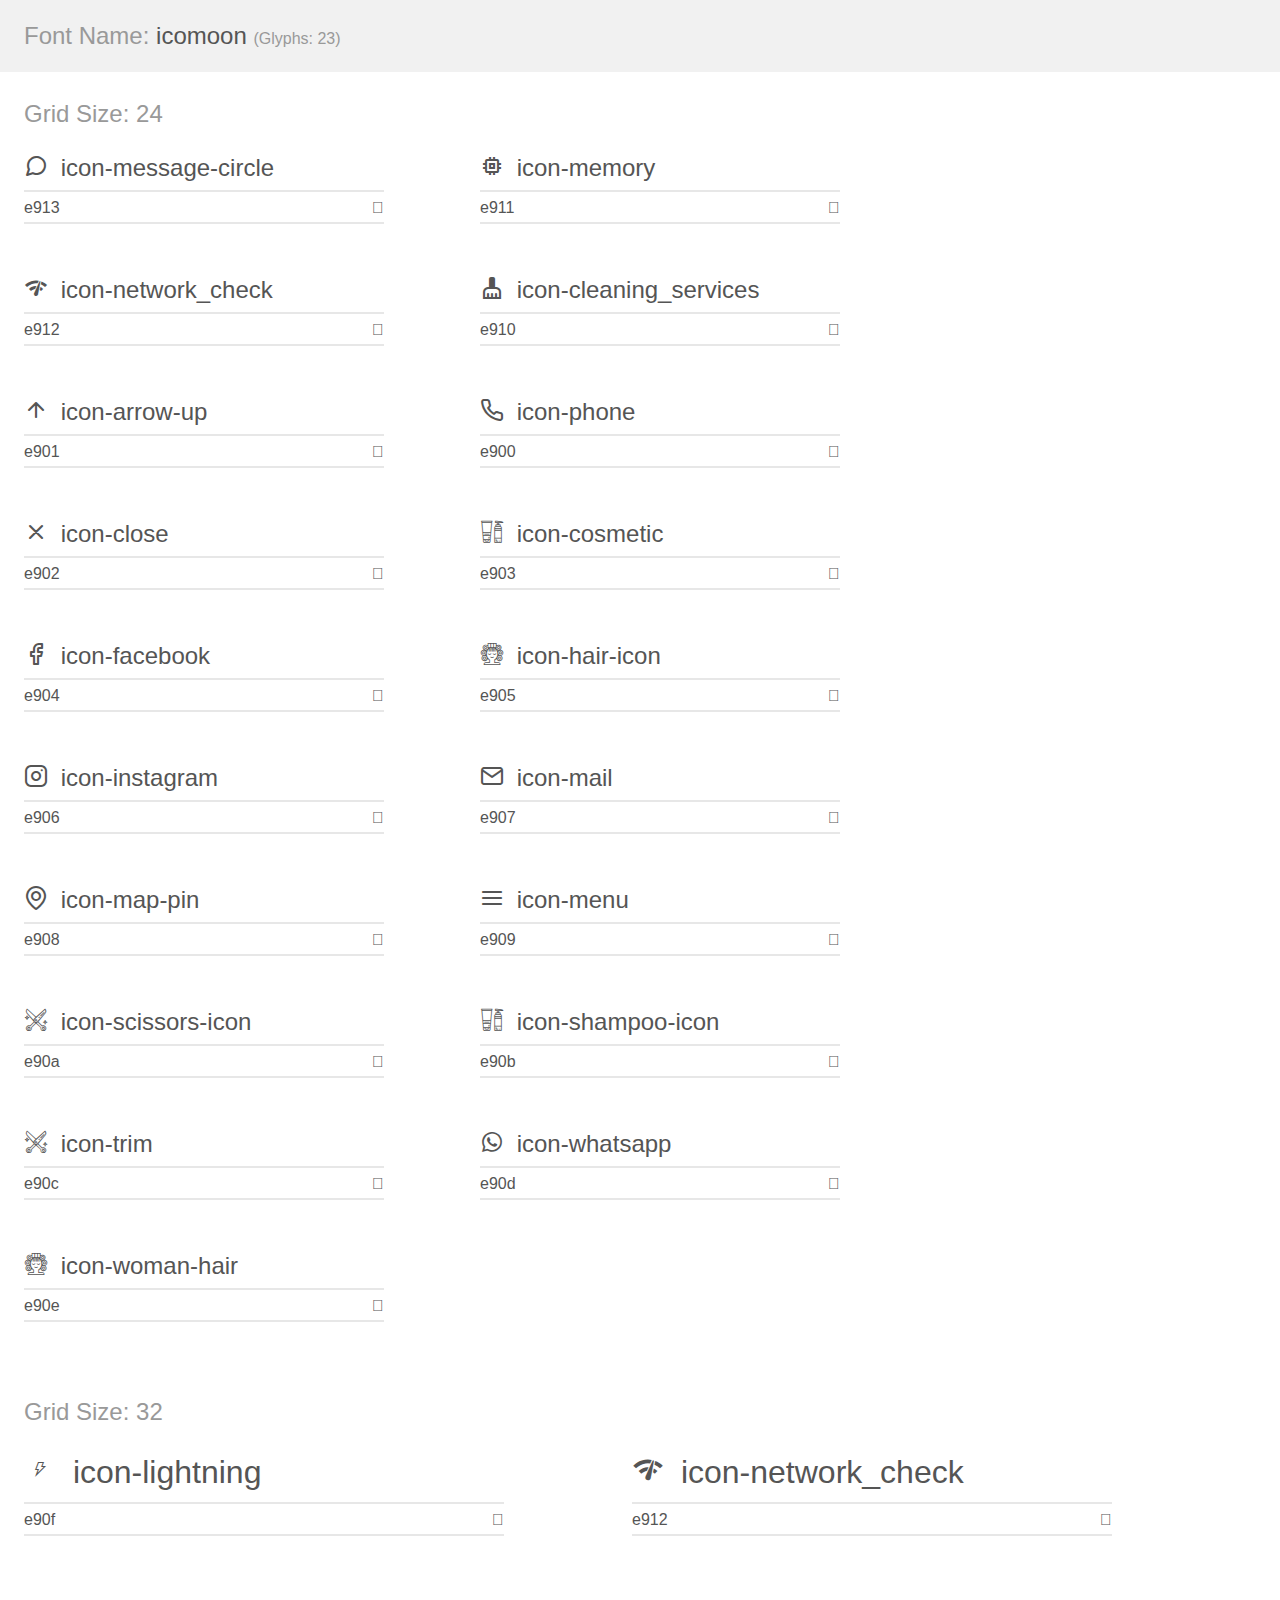
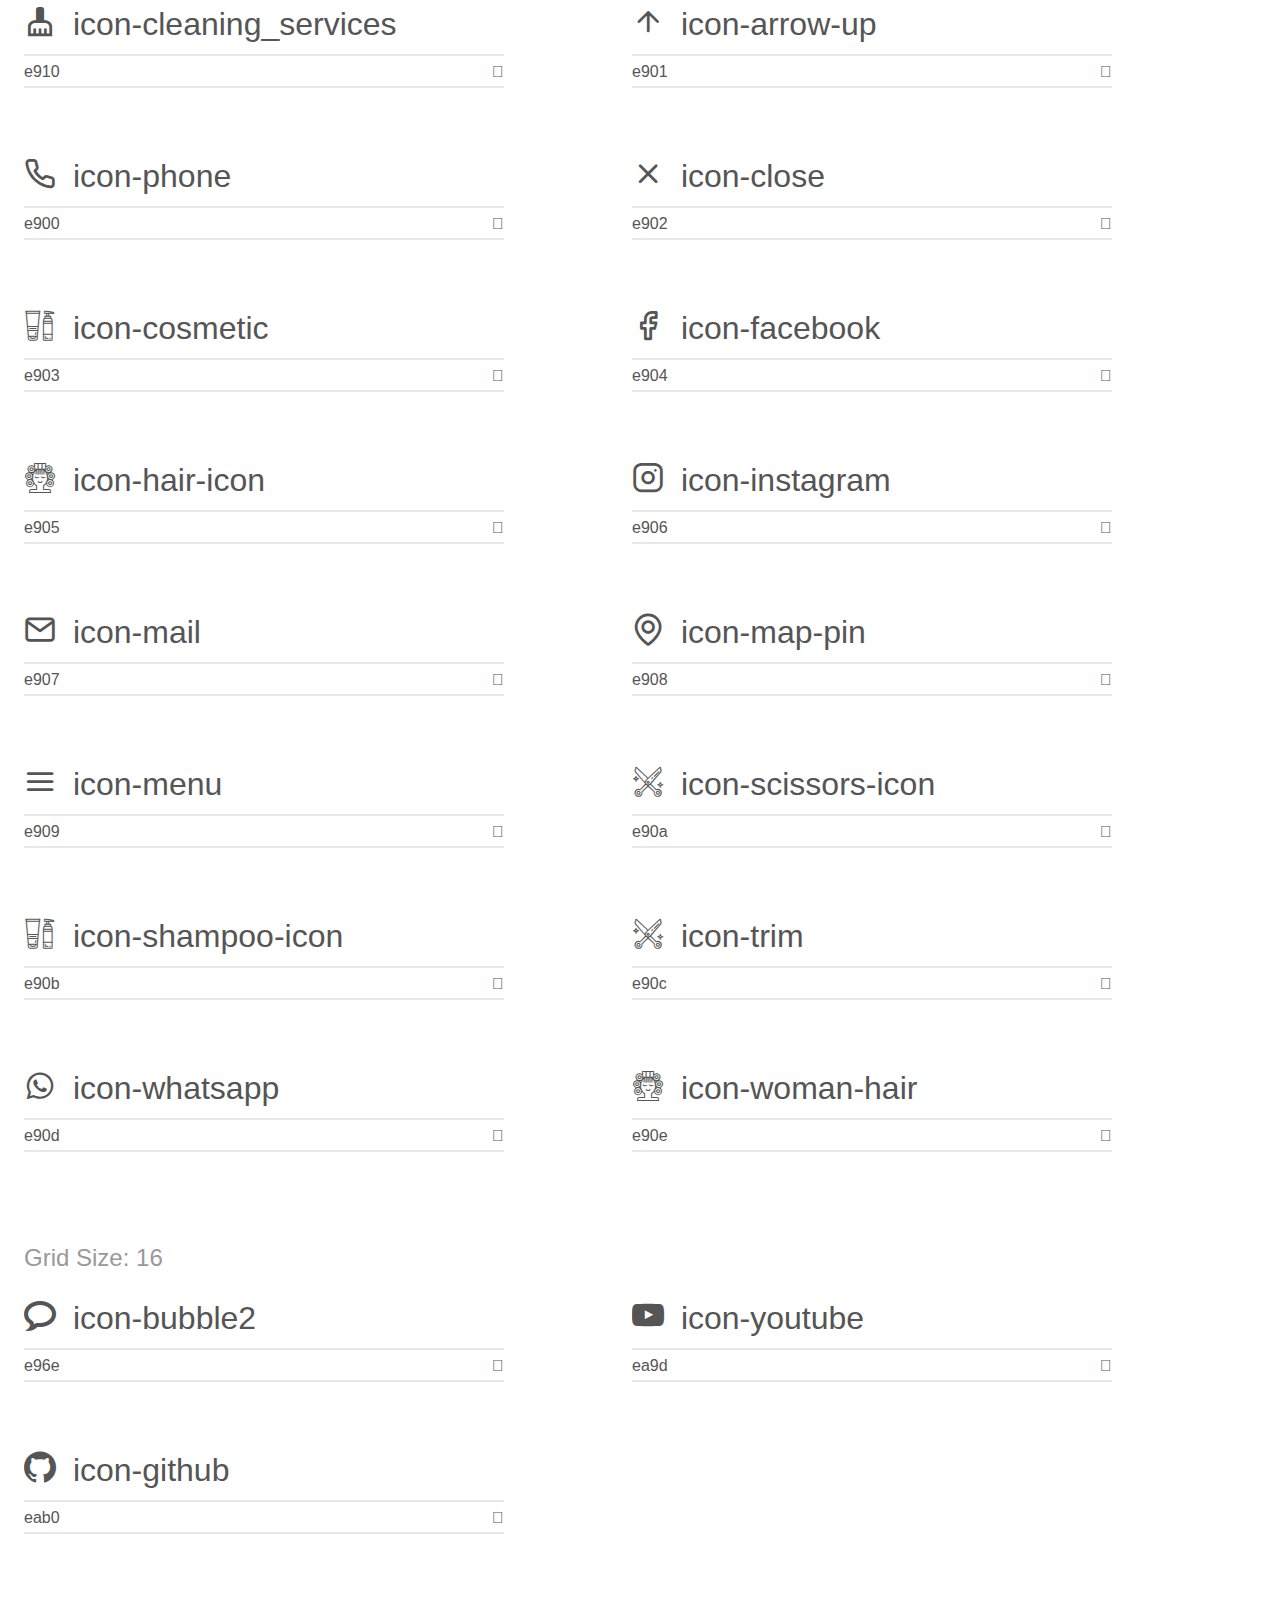
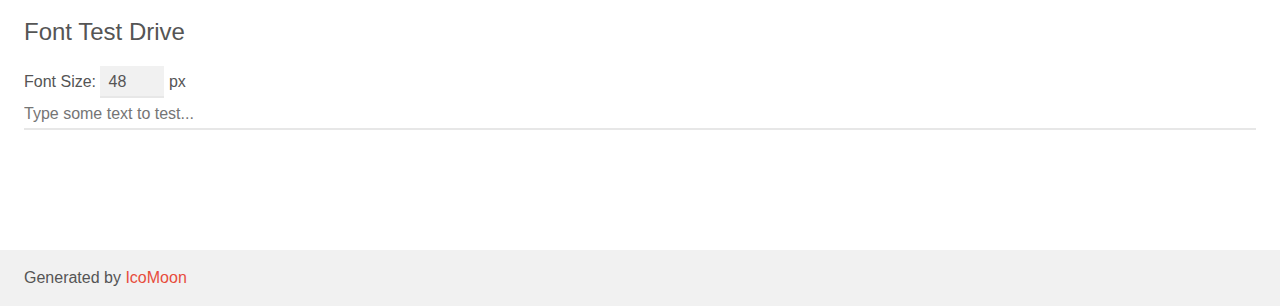
<file: docs/assets/fonts/demo.html>
<!doctype html>
<html>
<head>
    <meta charset="utf-8">
    <title>IcoMoon Demo</title>
    <meta name="description" content="An Icon Font Generated By IcoMoon.io">
    <meta name="viewport" content="width=device-width, initial-scale=1">
    <link rel="stylesheet" href="demo-files/demo.css">
    <link rel="stylesheet" href="style.css"></head>
<body>
    <div class="bgc1 clearfix">
        <h1 class="mhmm mvm"><span class="fgc1">Font Name:</span> icomoon <small class="fgc1">(Glyphs:&nbsp;23)</small></h1>
    </div>
    <div class="clearfix mhl ptl">
        <h1 class="mvm mtn fgc1">Grid Size: 24</h1>
        <div class="glyph fs1">
            <div class="clearfix bshadow0 pbs">
                <span class="icon-message-circle"></span>
                <span class="mls"> icon-message-circle</span>
            </div>
            <fieldset class="fs0 size1of1 clearfix hidden-false">
                <input type="text" readonly value="e913" class="unit size1of2" />
                <input type="text" maxlength="1" readonly value="&#xe913;" class="unitRight size1of2 talign-right" />
            </fieldset>
            <div class="fs0 bshadow0 clearfix hidden-true">
                <span class="unit pvs fgc1">liga: </span>
                <input type="text" readonly value="" class="liga unitRight" />
            </div>
        </div>
        <div class="glyph fs1">
            <div class="clearfix bshadow0 pbs">
                <span class="icon-memory"></span>
                <span class="mls"> icon-memory</span>
            </div>
            <fieldset class="fs0 size1of1 clearfix hidden-false">
                <input type="text" readonly value="e911" class="unit size1of2" />
                <input type="text" maxlength="1" readonly value="&#xe911;" class="unitRight size1of2 talign-right" />
            </fieldset>
            <div class="fs0 bshadow0 clearfix hidden-true">
                <span class="unit pvs fgc1">liga: </span>
                <input type="text" readonly value="memory" class="liga unitRight" />
            </div>
        </div>
        <div class="glyph fs1">
            <div class="clearfix bshadow0 pbs">
                <span class="icon-network_check"></span>
                <span class="mls"> icon-network_check</span>
            </div>
            <fieldset class="fs0 size1of1 clearfix hidden-false">
                <input type="text" readonly value="e912" class="unit size1of2" />
                <input type="text" maxlength="1" readonly value="&#xe912;" class="unitRight size1of2 talign-right" />
            </fieldset>
            <div class="fs0 bshadow0 clearfix hidden-true">
                <span class="unit pvs fgc1">liga: </span>
                <input type="text" readonly value="network_check" class="liga unitRight" />
            </div>
        </div>
        <div class="glyph fs1">
            <div class="clearfix bshadow0 pbs">
                <span class="icon-cleaning_services"></span>
                <span class="mls"> icon-cleaning_services</span>
            </div>
            <fieldset class="fs0 size1of1 clearfix hidden-false">
                <input type="text" readonly value="e910" class="unit size1of2" />
                <input type="text" maxlength="1" readonly value="&#xe910;" class="unitRight size1of2 talign-right" />
            </fieldset>
            <div class="fs0 bshadow0 clearfix hidden-true">
                <span class="unit pvs fgc1">liga: </span>
                <input type="text" readonly value="" class="liga unitRight" />
            </div>
        </div>
        <div class="glyph fs1">
            <div class="clearfix bshadow0 pbs">
                <span class="icon-arrow-up"></span>
                <span class="mls"> icon-arrow-up</span>
            </div>
            <fieldset class="fs0 size1of1 clearfix hidden-false">
                <input type="text" readonly value="e901" class="unit size1of2" />
                <input type="text" maxlength="1" readonly value="&#xe901;" class="unitRight size1of2 talign-right" />
            </fieldset>
            <div class="fs0 bshadow0 clearfix hidden-true">
                <span class="unit pvs fgc1">liga: </span>
                <input type="text" readonly value="" class="liga unitRight" />
            </div>
        </div>
        <div class="glyph fs1">
            <div class="clearfix bshadow0 pbs">
                <span class="icon-phone"></span>
                <span class="mls"> icon-phone</span>
            </div>
            <fieldset class="fs0 size1of1 clearfix hidden-false">
                <input type="text" readonly value="e900" class="unit size1of2" />
                <input type="text" maxlength="1" readonly value="&#xe900;" class="unitRight size1of2 talign-right" />
            </fieldset>
            <div class="fs0 bshadow0 clearfix hidden-true">
                <span class="unit pvs fgc1">liga: </span>
                <input type="text" readonly value="" class="liga unitRight" />
            </div>
        </div>
        <div class="glyph fs1">
            <div class="clearfix bshadow0 pbs">
                <span class="icon-close"></span>
                <span class="mls"> icon-close</span>
            </div>
            <fieldset class="fs0 size1of1 clearfix hidden-false">
                <input type="text" readonly value="e902" class="unit size1of2" />
                <input type="text" maxlength="1" readonly value="&#xe902;" class="unitRight size1of2 talign-right" />
            </fieldset>
            <div class="fs0 bshadow0 clearfix hidden-true">
                <span class="unit pvs fgc1">liga: </span>
                <input type="text" readonly value="" class="liga unitRight" />
            </div>
        </div>
        <div class="glyph fs1">
            <div class="clearfix bshadow0 pbs">
                <span class="icon-cosmetic"></span>
                <span class="mls"> icon-cosmetic</span>
            </div>
            <fieldset class="fs0 size1of1 clearfix hidden-false">
                <input type="text" readonly value="e903" class="unit size1of2" />
                <input type="text" maxlength="1" readonly value="&#xe903;" class="unitRight size1of2 talign-right" />
            </fieldset>
            <div class="fs0 bshadow0 clearfix hidden-true">
                <span class="unit pvs fgc1">liga: </span>
                <input type="text" readonly value="" class="liga unitRight" />
            </div>
        </div>
        <div class="glyph fs1">
            <div class="clearfix bshadow0 pbs">
                <span class="icon-facebook"></span>
                <span class="mls"> icon-facebook</span>
            </div>
            <fieldset class="fs0 size1of1 clearfix hidden-false">
                <input type="text" readonly value="e904" class="unit size1of2" />
                <input type="text" maxlength="1" readonly value="&#xe904;" class="unitRight size1of2 talign-right" />
            </fieldset>
            <div class="fs0 bshadow0 clearfix hidden-true">
                <span class="unit pvs fgc1">liga: </span>
                <input type="text" readonly value="" class="liga unitRight" />
            </div>
        </div>
        <div class="glyph fs1">
            <div class="clearfix bshadow0 pbs">
                <span class="icon-hair-icon"></span>
                <span class="mls"> icon-hair-icon</span>
            </div>
            <fieldset class="fs0 size1of1 clearfix hidden-false">
                <input type="text" readonly value="e905" class="unit size1of2" />
                <input type="text" maxlength="1" readonly value="&#xe905;" class="unitRight size1of2 talign-right" />
            </fieldset>
            <div class="fs0 bshadow0 clearfix hidden-true">
                <span class="unit pvs fgc1">liga: </span>
                <input type="text" readonly value="" class="liga unitRight" />
            </div>
        </div>
        <div class="glyph fs1">
            <div class="clearfix bshadow0 pbs">
                <span class="icon-instagram"></span>
                <span class="mls"> icon-instagram</span>
            </div>
            <fieldset class="fs0 size1of1 clearfix hidden-false">
                <input type="text" readonly value="e906" class="unit size1of2" />
                <input type="text" maxlength="1" readonly value="&#xe906;" class="unitRight size1of2 talign-right" />
            </fieldset>
            <div class="fs0 bshadow0 clearfix hidden-true">
                <span class="unit pvs fgc1">liga: </span>
                <input type="text" readonly value="" class="liga unitRight" />
            </div>
        </div>
        <div class="glyph fs1">
            <div class="clearfix bshadow0 pbs">
                <span class="icon-mail"></span>
                <span class="mls"> icon-mail</span>
            </div>
            <fieldset class="fs0 size1of1 clearfix hidden-false">
                <input type="text" readonly value="e907" class="unit size1of2" />
                <input type="text" maxlength="1" readonly value="&#xe907;" class="unitRight size1of2 talign-right" />
            </fieldset>
            <div class="fs0 bshadow0 clearfix hidden-true">
                <span class="unit pvs fgc1">liga: </span>
                <input type="text" readonly value="" class="liga unitRight" />
            </div>
        </div>
        <div class="glyph fs1">
            <div class="clearfix bshadow0 pbs">
                <span class="icon-map-pin"></span>
                <span class="mls"> icon-map-pin</span>
            </div>
            <fieldset class="fs0 size1of1 clearfix hidden-false">
                <input type="text" readonly value="e908" class="unit size1of2" />
                <input type="text" maxlength="1" readonly value="&#xe908;" class="unitRight size1of2 talign-right" />
            </fieldset>
            <div class="fs0 bshadow0 clearfix hidden-true">
                <span class="unit pvs fgc1">liga: </span>
                <input type="text" readonly value="" class="liga unitRight" />
            </div>
        </div>
        <div class="glyph fs1">
            <div class="clearfix bshadow0 pbs">
                <span class="icon-menu"></span>
                <span class="mls"> icon-menu</span>
            </div>
            <fieldset class="fs0 size1of1 clearfix hidden-false">
                <input type="text" readonly value="e909" class="unit size1of2" />
                <input type="text" maxlength="1" readonly value="&#xe909;" class="unitRight size1of2 talign-right" />
            </fieldset>
            <div class="fs0 bshadow0 clearfix hidden-true">
                <span class="unit pvs fgc1">liga: </span>
                <input type="text" readonly value="" class="liga unitRight" />
            </div>
        </div>
        <div class="glyph fs1">
            <div class="clearfix bshadow0 pbs">
                <span class="icon-scissors-icon"></span>
                <span class="mls"> icon-scissors-icon</span>
            </div>
            <fieldset class="fs0 size1of1 clearfix hidden-false">
                <input type="text" readonly value="e90a" class="unit size1of2" />
                <input type="text" maxlength="1" readonly value="&#xe90a;" class="unitRight size1of2 talign-right" />
            </fieldset>
            <div class="fs0 bshadow0 clearfix hidden-true">
                <span class="unit pvs fgc1">liga: </span>
                <input type="text" readonly value="" class="liga unitRight" />
            </div>
        </div>
        <div class="glyph fs1">
            <div class="clearfix bshadow0 pbs">
                <span class="icon-shampoo-icon"></span>
                <span class="mls"> icon-shampoo-icon</span>
            </div>
            <fieldset class="fs0 size1of1 clearfix hidden-false">
                <input type="text" readonly value="e90b" class="unit size1of2" />
                <input type="text" maxlength="1" readonly value="&#xe90b;" class="unitRight size1of2 talign-right" />
            </fieldset>
            <div class="fs0 bshadow0 clearfix hidden-true">
                <span class="unit pvs fgc1">liga: </span>
                <input type="text" readonly value="" class="liga unitRight" />
            </div>
        </div>
        <div class="glyph fs1">
            <div class="clearfix bshadow0 pbs">
                <span class="icon-trim"></span>
                <span class="mls"> icon-trim</span>
            </div>
            <fieldset class="fs0 size1of1 clearfix hidden-false">
                <input type="text" readonly value="e90c" class="unit size1of2" />
                <input type="text" maxlength="1" readonly value="&#xe90c;" class="unitRight size1of2 talign-right" />
            </fieldset>
            <div class="fs0 bshadow0 clearfix hidden-true">
                <span class="unit pvs fgc1">liga: </span>
                <input type="text" readonly value="" class="liga unitRight" />
            </div>
        </div>
        <div class="glyph fs1">
            <div class="clearfix bshadow0 pbs">
                <span class="icon-whatsapp"></span>
                <span class="mls"> icon-whatsapp</span>
            </div>
            <fieldset class="fs0 size1of1 clearfix hidden-false">
                <input type="text" readonly value="e90d" class="unit size1of2" />
                <input type="text" maxlength="1" readonly value="&#xe90d;" class="unitRight size1of2 talign-right" />
            </fieldset>
            <div class="fs0 bshadow0 clearfix hidden-true">
                <span class="unit pvs fgc1">liga: </span>
                <input type="text" readonly value="" class="liga unitRight" />
            </div>
        </div>
        <div class="glyph fs1">
            <div class="clearfix bshadow0 pbs">
                <span class="icon-woman-hair"></span>
                <span class="mls"> icon-woman-hair</span>
            </div>
            <fieldset class="fs0 size1of1 clearfix hidden-false">
                <input type="text" readonly value="e90e" class="unit size1of2" />
                <input type="text" maxlength="1" readonly value="&#xe90e;" class="unitRight size1of2 talign-right" />
            </fieldset>
            <div class="fs0 bshadow0 clearfix hidden-true">
                <span class="unit pvs fgc1">liga: </span>
                <input type="text" readonly value="" class="liga unitRight" />
            </div>
        </div>
    </div>
    <div class="clearfix mhl ptl">
        <h1 class="mvm mtn fgc1">Grid Size: 32</h1>
        <div class="glyph fs2">
            <div class="clearfix bshadow0 pbs">
                <span class="icon-lightning"></span>
                <span class="mls"> icon-lightning</span>
            </div>
            <fieldset class="fs0 size1of1 clearfix hidden-false">
                <input type="text" readonly value="e90f" class="unit size1of2" />
                <input type="text" maxlength="1" readonly value="&#xe90f;" class="unitRight size1of2 talign-right" />
            </fieldset>
            <div class="fs0 bshadow0 clearfix hidden-true">
                <span class="unit pvs fgc1">liga: </span>
                <input type="text" readonly value="" class="liga unitRight" />
            </div>
        </div>
        <div class="glyph fs2">
            <div class="clearfix bshadow0 pbs">
                <span class="icon-network_check"></span>
                <span class="mls"> icon-network_check</span>
            </div>
            <fieldset class="fs0 size1of1 clearfix hidden-false">
                <input type="text" readonly value="e912" class="unit size1of2" />
                <input type="text" maxlength="1" readonly value="&#xe912;" class="unitRight size1of2 talign-right" />
            </fieldset>
            <div class="fs0 bshadow0 clearfix hidden-true">
                <span class="unit pvs fgc1">liga: </span>
                <input type="text" readonly value="network_check" class="liga unitRight" />
            </div>
        </div>
        <div class="glyph fs2">
            <div class="clearfix bshadow0 pbs">
                <span class="icon-cleaning_services"></span>
                <span class="mls"> icon-cleaning_services</span>
            </div>
            <fieldset class="fs0 size1of1 clearfix hidden-false">
                <input type="text" readonly value="e910" class="unit size1of2" />
                <input type="text" maxlength="1" readonly value="&#xe910;" class="unitRight size1of2 talign-right" />
            </fieldset>
            <div class="fs0 bshadow0 clearfix hidden-true">
                <span class="unit pvs fgc1">liga: </span>
                <input type="text" readonly value="" class="liga unitRight" />
            </div>
        </div>
        <div class="glyph fs2">
            <div class="clearfix bshadow0 pbs">
                <span class="icon-arrow-up"></span>
                <span class="mls"> icon-arrow-up</span>
            </div>
            <fieldset class="fs0 size1of1 clearfix hidden-false">
                <input type="text" readonly value="e901" class="unit size1of2" />
                <input type="text" maxlength="1" readonly value="&#xe901;" class="unitRight size1of2 talign-right" />
            </fieldset>
            <div class="fs0 bshadow0 clearfix hidden-true">
                <span class="unit pvs fgc1">liga: </span>
                <input type="text" readonly value="" class="liga unitRight" />
            </div>
        </div>
        <div class="glyph fs2">
            <div class="clearfix bshadow0 pbs">
                <span class="icon-phone"></span>
                <span class="mls"> icon-phone</span>
            </div>
            <fieldset class="fs0 size1of1 clearfix hidden-false">
                <input type="text" readonly value="e900" class="unit size1of2" />
                <input type="text" maxlength="1" readonly value="&#xe900;" class="unitRight size1of2 talign-right" />
            </fieldset>
            <div class="fs0 bshadow0 clearfix hidden-true">
                <span class="unit pvs fgc1">liga: </span>
                <input type="text" readonly value="" class="liga unitRight" />
            </div>
        </div>
        <div class="glyph fs2">
            <div class="clearfix bshadow0 pbs">
                <span class="icon-close"></span>
                <span class="mls"> icon-close</span>
            </div>
            <fieldset class="fs0 size1of1 clearfix hidden-false">
                <input type="text" readonly value="e902" class="unit size1of2" />
                <input type="text" maxlength="1" readonly value="&#xe902;" class="unitRight size1of2 talign-right" />
            </fieldset>
            <div class="fs0 bshadow0 clearfix hidden-true">
                <span class="unit pvs fgc1">liga: </span>
                <input type="text" readonly value="" class="liga unitRight" />
            </div>
        </div>
        <div class="glyph fs2">
            <div class="clearfix bshadow0 pbs">
                <span class="icon-cosmetic"></span>
                <span class="mls"> icon-cosmetic</span>
            </div>
            <fieldset class="fs0 size1of1 clearfix hidden-false">
                <input type="text" readonly value="e903" class="unit size1of2" />
                <input type="text" maxlength="1" readonly value="&#xe903;" class="unitRight size1of2 talign-right" />
            </fieldset>
            <div class="fs0 bshadow0 clearfix hidden-true">
                <span class="unit pvs fgc1">liga: </span>
                <input type="text" readonly value="" class="liga unitRight" />
            </div>
        </div>
        <div class="glyph fs2">
            <div class="clearfix bshadow0 pbs">
                <span class="icon-facebook"></span>
                <span class="mls"> icon-facebook</span>
            </div>
            <fieldset class="fs0 size1of1 clearfix hidden-false">
                <input type="text" readonly value="e904" class="unit size1of2" />
                <input type="text" maxlength="1" readonly value="&#xe904;" class="unitRight size1of2 talign-right" />
            </fieldset>
            <div class="fs0 bshadow0 clearfix hidden-true">
                <span class="unit pvs fgc1">liga: </span>
                <input type="text" readonly value="" class="liga unitRight" />
            </div>
        </div>
        <div class="glyph fs2">
            <div class="clearfix bshadow0 pbs">
                <span class="icon-hair-icon"></span>
                <span class="mls"> icon-hair-icon</span>
            </div>
            <fieldset class="fs0 size1of1 clearfix hidden-false">
                <input type="text" readonly value="e905" class="unit size1of2" />
                <input type="text" maxlength="1" readonly value="&#xe905;" class="unitRight size1of2 talign-right" />
            </fieldset>
            <div class="fs0 bshadow0 clearfix hidden-true">
                <span class="unit pvs fgc1">liga: </span>
                <input type="text" readonly value="" class="liga unitRight" />
            </div>
        </div>
        <div class="glyph fs2">
            <div class="clearfix bshadow0 pbs">
                <span class="icon-instagram"></span>
                <span class="mls"> icon-instagram</span>
            </div>
            <fieldset class="fs0 size1of1 clearfix hidden-false">
                <input type="text" readonly value="e906" class="unit size1of2" />
                <input type="text" maxlength="1" readonly value="&#xe906;" class="unitRight size1of2 talign-right" />
            </fieldset>
            <div class="fs0 bshadow0 clearfix hidden-true">
                <span class="unit pvs fgc1">liga: </span>
                <input type="text" readonly value="" class="liga unitRight" />
            </div>
        </div>
        <div class="glyph fs2">
            <div class="clearfix bshadow0 pbs">
                <span class="icon-mail"></span>
                <span class="mls"> icon-mail</span>
            </div>
            <fieldset class="fs0 size1of1 clearfix hidden-false">
                <input type="text" readonly value="e907" class="unit size1of2" />
                <input type="text" maxlength="1" readonly value="&#xe907;" class="unitRight size1of2 talign-right" />
            </fieldset>
            <div class="fs0 bshadow0 clearfix hidden-true">
                <span class="unit pvs fgc1">liga: </span>
                <input type="text" readonly value="" class="liga unitRight" />
            </div>
        </div>
        <div class="glyph fs2">
            <div class="clearfix bshadow0 pbs">
                <span class="icon-map-pin"></span>
                <span class="mls"> icon-map-pin</span>
            </div>
            <fieldset class="fs0 size1of1 clearfix hidden-false">
                <input type="text" readonly value="e908" class="unit size1of2" />
                <input type="text" maxlength="1" readonly value="&#xe908;" class="unitRight size1of2 talign-right" />
            </fieldset>
            <div class="fs0 bshadow0 clearfix hidden-true">
                <span class="unit pvs fgc1">liga: </span>
                <input type="text" readonly value="" class="liga unitRight" />
            </div>
        </div>
        <div class="glyph fs2">
            <div class="clearfix bshadow0 pbs">
                <span class="icon-menu"></span>
                <span class="mls"> icon-menu</span>
            </div>
            <fieldset class="fs0 size1of1 clearfix hidden-false">
                <input type="text" readonly value="e909" class="unit size1of2" />
                <input type="text" maxlength="1" readonly value="&#xe909;" class="unitRight size1of2 talign-right" />
            </fieldset>
            <div class="fs0 bshadow0 clearfix hidden-true">
                <span class="unit pvs fgc1">liga: </span>
                <input type="text" readonly value="" class="liga unitRight" />
            </div>
        </div>
        <div class="glyph fs2">
            <div class="clearfix bshadow0 pbs">
                <span class="icon-scissors-icon"></span>
                <span class="mls"> icon-scissors-icon</span>
            </div>
            <fieldset class="fs0 size1of1 clearfix hidden-false">
                <input type="text" readonly value="e90a" class="unit size1of2" />
                <input type="text" maxlength="1" readonly value="&#xe90a;" class="unitRight size1of2 talign-right" />
            </fieldset>
            <div class="fs0 bshadow0 clearfix hidden-true">
                <span class="unit pvs fgc1">liga: </span>
                <input type="text" readonly value="" class="liga unitRight" />
            </div>
        </div>
        <div class="glyph fs2">
            <div class="clearfix bshadow0 pbs">
                <span class="icon-shampoo-icon"></span>
                <span class="mls"> icon-shampoo-icon</span>
            </div>
            <fieldset class="fs0 size1of1 clearfix hidden-false">
                <input type="text" readonly value="e90b" class="unit size1of2" />
                <input type="text" maxlength="1" readonly value="&#xe90b;" class="unitRight size1of2 talign-right" />
            </fieldset>
            <div class="fs0 bshadow0 clearfix hidden-true">
                <span class="unit pvs fgc1">liga: </span>
                <input type="text" readonly value="" class="liga unitRight" />
            </div>
        </div>
        <div class="glyph fs2">
            <div class="clearfix bshadow0 pbs">
                <span class="icon-trim"></span>
                <span class="mls"> icon-trim</span>
            </div>
            <fieldset class="fs0 size1of1 clearfix hidden-false">
                <input type="text" readonly value="e90c" class="unit size1of2" />
                <input type="text" maxlength="1" readonly value="&#xe90c;" class="unitRight size1of2 talign-right" />
            </fieldset>
            <div class="fs0 bshadow0 clearfix hidden-true">
                <span class="unit pvs fgc1">liga: </span>
                <input type="text" readonly value="" class="liga unitRight" />
            </div>
        </div>
        <div class="glyph fs2">
            <div class="clearfix bshadow0 pbs">
                <span class="icon-whatsapp"></span>
                <span class="mls"> icon-whatsapp</span>
            </div>
            <fieldset class="fs0 size1of1 clearfix hidden-false">
                <input type="text" readonly value="e90d" class="unit size1of2" />
                <input type="text" maxlength="1" readonly value="&#xe90d;" class="unitRight size1of2 talign-right" />
            </fieldset>
            <div class="fs0 bshadow0 clearfix hidden-true">
                <span class="unit pvs fgc1">liga: </span>
                <input type="text" readonly value="" class="liga unitRight" />
            </div>
        </div>
        <div class="glyph fs2">
            <div class="clearfix bshadow0 pbs">
                <span class="icon-woman-hair"></span>
                <span class="mls"> icon-woman-hair</span>
            </div>
            <fieldset class="fs0 size1of1 clearfix hidden-false">
                <input type="text" readonly value="e90e" class="unit size1of2" />
                <input type="text" maxlength="1" readonly value="&#xe90e;" class="unitRight size1of2 talign-right" />
            </fieldset>
            <div class="fs0 bshadow0 clearfix hidden-true">
                <span class="unit pvs fgc1">liga: </span>
                <input type="text" readonly value="" class="liga unitRight" />
            </div>
        </div>
    </div>
    <div class="clearfix mhl ptl">
        <h1 class="mvm mtn fgc1">Grid Size: 16</h1>
        <div class="glyph fs3">
            <div class="clearfix bshadow0 pbs">
                <span class="icon-bubble2"></span>
                <span class="mls"> icon-bubble2</span>
            </div>
            <fieldset class="fs0 size1of1 clearfix hidden-false">
                <input type="text" readonly value="e96e" class="unit size1of2" />
                <input type="text" maxlength="1" readonly value="&#xe96e;" class="unitRight size1of2 talign-right" />
            </fieldset>
            <div class="fs0 bshadow0 clearfix hidden-true">
                <span class="unit pvs fgc1">liga: </span>
                <input type="text" readonly value="bubble2, comment2" class="liga unitRight" />
            </div>
        </div>
        <div class="glyph fs3">
            <div class="clearfix bshadow0 pbs">
                <span class="icon-youtube"></span>
                <span class="mls"> icon-youtube</span>
            </div>
            <fieldset class="fs0 size1of1 clearfix hidden-false">
                <input type="text" readonly value="ea9d" class="unit size1of2" />
                <input type="text" maxlength="1" readonly value="&#xea9d;" class="unitRight size1of2 talign-right" />
            </fieldset>
            <div class="fs0 bshadow0 clearfix hidden-true">
                <span class="unit pvs fgc1">liga: </span>
                <input type="text" readonly value="youtube, brand21" class="liga unitRight" />
            </div>
        </div>
        <div class="glyph fs3">
            <div class="clearfix bshadow0 pbs">
                <span class="icon-github"></span>
                <span class="mls"> icon-github</span>
            </div>
            <fieldset class="fs0 size1of1 clearfix hidden-false">
                <input type="text" readonly value="eab0" class="unit size1of2" />
                <input type="text" maxlength="1" readonly value="&#xeab0;" class="unitRight size1of2 talign-right" />
            </fieldset>
            <div class="fs0 bshadow0 clearfix hidden-true">
                <span class="unit pvs fgc1">liga: </span>
                <input type="text" readonly value="github, brand40" class="liga unitRight" />
            </div>
        </div>
    </div>

    <!--[if gt IE 8]><!-->
    <div class="mhl clearfix mbl">
        <h1>Font Test Drive</h1>
        <label>
            Font Size: <input id="fontSize" type="number" class="textbox0 mbm"
            min="8" value="48" />
            px
        </label>
        <input id="testText" type="text" class="phl size1of1 mvl"
        placeholder="Type some text to test..." value=""/>
        <div id="testDrive" class="icon-" style="font-family: icomoon">&nbsp;
        </div>
    </div>
    <!--<![endif]-->
    <div class="bgc1 clearfix">
        <p class="mhl">Generated by <a href="https://icomoon.io/app">IcoMoon</a></p>
    </div>

    <script src="demo-files/demo.js"></script>
</body>
</html>
</file>
<file: docs/assets/fonts/demo-files/demo.css>
body {
  padding: 0;
  margin: 0;
  font-family: sans-serif;
  font-size: 1em;
  line-height: 1.5;
  color: #555;
  background: #fff;
}
h1 {
  font-size: 1.5em;
  font-weight: normal;
}
small {
  font-size: .66666667em;
}
a {
  color: #e74c3c;
  text-decoration: none;
}
a:hover, a:focus {
  box-shadow: 0 1px #e74c3c;
}
.bshadow0, input {
  box-shadow: inset 0 -2px #e7e7e7;
}
input:hover {
  box-shadow: inset 0 -2px #ccc;
}
input, fieldset {
  font-family: sans-serif;
  font-size: 1em;
  margin: 0;
  padding: 0;
  border: 0;
}
input {
  color: inherit;
  line-height: 1.5;
  height: 1.5em;
  padding: .25em 0;
}
input:focus {
  outline: none;
  box-shadow: inset 0 -2px #449fdb;
}
.glyph {
  font-size: 16px;
  width: 15em;
  padding-bottom: 1em;
  margin-right: 4em;
  margin-bottom: 1em;
  float: left;
  overflow: hidden;
}
.liga {
  width: 80%;
  width: calc(100% - 2.5em);
}
.talign-right {
  text-align: right;
}
.talign-center {
  text-align: center;
}
.bgc1 {
  background: #f1f1f1;
}
.fgc1 {
  color: #999;
}
.fgc0 {
  color: #000;
}
p {
  margin-top: 1em;
  margin-bottom: 1em;
}
.mvm {
  margin-top: .75em;
  margin-bottom: .75em;
}
.mtn {
  margin-top: 0;
}
.mtl, .mal {
  margin-top: 1.5em;
}
.mbl, .mal {
  margin-bottom: 1.5em;
}
.mal, .mhl {
  margin-left: 1.5em;
  margin-right: 1.5em;
}
.mhmm {
  margin-left: 1em;
  margin-right: 1em;
}
.mls {
  margin-left: .25em;
}
.ptl {
  padding-top: 1.5em;
}
.pbs, .pvs {
  padding-bottom: .25em;
}
.pvs, .pts {
  padding-top: .25em;
}
.unit {
  float: left;
}
.unitRight {
  float: right;
}
.size1of2 {
  width: 50%;
}
.size1of1 {
  width: 100%;
}
.clearfix:before, .clearfix:after {
  content: " ";
  display: table;
}
.clearfix:after {
  clear: both;
}
.hidden-true {
  display: none;
}
.textbox0 {
  width: 3em;
  background: #f1f1f1;
  padding: .25em .5em;
  line-height: 1.5;
  height: 1.5em;
}
#testDrive {
  display: block;
  padding-top: 24px;
  line-height: 1.5;
}
.fs0 {
  font-size: 16px;
}
.fs1 {
  font-size: 24px;
}
.fs2 {
  font-size: 32px;
}
.fs3 {
  font-size: 32px;
}
</file>
<file: docs/assets/fonts/style.css>
@font-face {
  font-family: 'icomoon';
  src:  url('fonts/icomoon.eot?j8l91w');
  src:  url('fonts/icomoon.eot?j8l91w#iefix') format('embedded-opentype'),
    url('fonts/icomoon.ttf?j8l91w') format('truetype'),
    url('fonts/icomoon.woff?j8l91w') format('woff'),
    url('fonts/icomoon.svg?j8l91w#icomoon') format('svg');
  font-weight: normal;
  font-style: normal;
  font-display: block;
}

[class^="icon-"], [class*=" icon-"] {
  /* use !important to prevent issues with browser extensions that change fonts */
  font-family: 'icomoon' !important;
  speak: never;
  font-style: normal;
  font-weight: normal;
  font-variant: normal;
  text-transform: none;
  line-height: 1;

  /* Better Font Rendering =========== */
  -webkit-font-smoothing: antialiased;
  -moz-osx-font-smoothing: grayscale;
}

.icon-message-circle:before {
  content: "\e913";
}
.icon-memory:before {
  content: "\e911";
}
.icon-network_check:before {
  content: "\e912";
}
.icon-cleaning_services:before {
  content: "\e910";
}
.icon-arrow-up:before {
  content: "\e901";
}
.icon-phone:before {
  content: "\e900";
}
.icon-close:before {
  content: "\e902";
}
.icon-cosmetic:before {
  content: "\e903";
}
.icon-facebook:before {
  content: "\e904";
}
.icon-hair-icon:before {
  content: "\e905";
}
.icon-instagram:before {
  content: "\e906";
}
.icon-mail:before {
  content: "\e907";
}
.icon-map-pin:before {
  content: "\e908";
}
.icon-menu:before {
  content: "\e909";
}
.icon-scissors-icon:before {
  content: "\e90a";
}
.icon-shampoo-icon:before {
  content: "\e90b";
}
.icon-trim:before {
  content: "\e90c";
}
.icon-whatsapp:before {
  content: "\e90d";
}
.icon-woman-hair:before {
  content: "\e90e";
}
.icon-lightning:before {
  content: "\e90f";
}
.icon-network_check:before {
  content: "\e912";
}
.icon-cleaning_services:before {
  content: "\e910";
}
.icon-arrow-up:before {
  content: "\e901";
}
.icon-phone:before {
  content: "\e900";
}
.icon-close:before {
  content: "\e902";
}
.icon-cosmetic:before {
  content: "\e903";
}
.icon-facebook:before {
  content: "\e904";
}
.icon-hair-icon:before {
  content: "\e905";
}
.icon-instagram:before {
  content: "\e906";
}
.icon-mail:before {
  content: "\e907";
}
.icon-map-pin:before {
  content: "\e908";
}
.icon-menu:before {
  content: "\e909";
}
.icon-scissors-icon:before {
  content: "\e90a";
}
.icon-shampoo-icon:before {
  content: "\e90b";
}
.icon-trim:before {
  content: "\e90c";
}
.icon-whatsapp:before {
  content: "\e90d";
}
.icon-woman-hair:before {
  content: "\e90e";
}
.icon-bubble2:before {
  content: "\e96e";
}
.icon-youtube:before {
  content: "\ea9d";
}
.icon-github:before {
  content: "\eab0";
}
</file>
